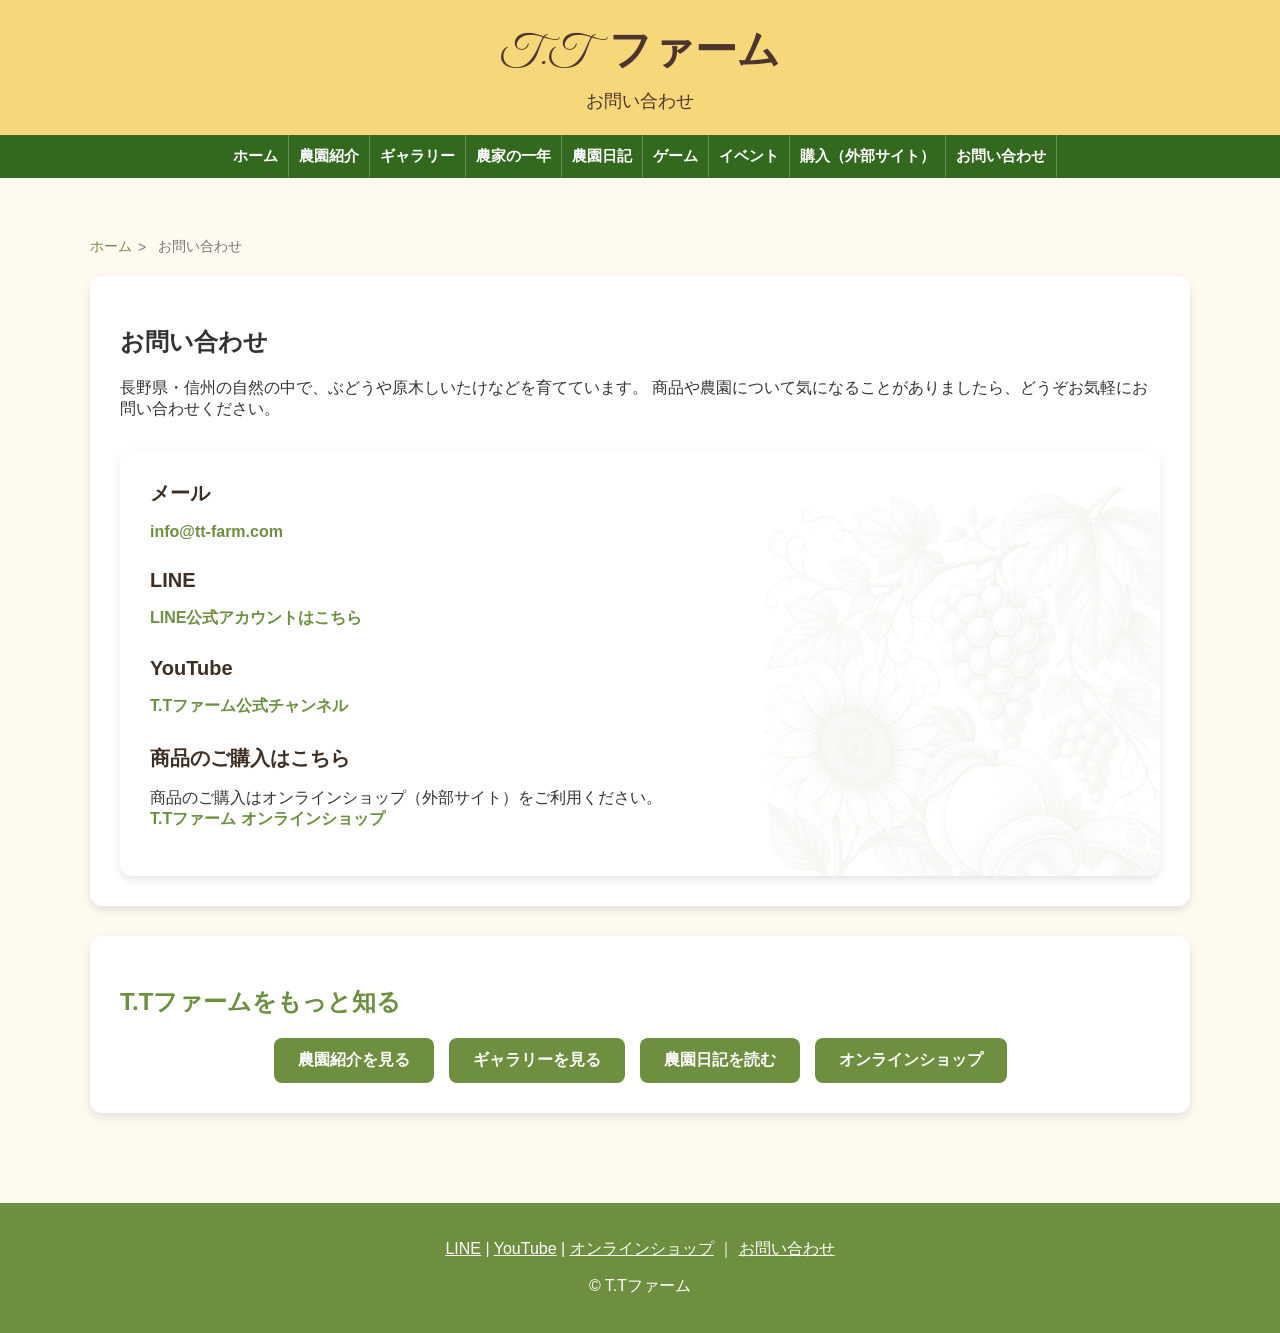
<file: contact.html>
<!DOCTYPE html>
<html lang="ja">
    <head>
        <meta charset="UTF-8">
        <meta name="viewport"
        content="width=device-width, initial-scale=1.0">
        <title>お問い合わせ|T.Tファーム|商品・農園へのお問い合わせ</title>

        <meta name="description" content="T.Tファームへのお問い合わせはこちら。ご質問・ご相談など、お気軽にお問い合わせください。">

        <link rel="canonical" href="https://tt-farm.com/contact.html">

        <meta property="og:title" content="お問い合わせ｜T.Tファーム">

        <meta property="og:description" content="商品や農園についてのお問い合わせはこちらからお気軽にご連絡ください。">

        <meta property="og:url" content="https://tt-farm.com/contact.html">

        <meta property="og:type" content="website">

        <meta property="og:image" content="https://tt-farm.com/images/main.jpg">

        <meta property="og:site_name" content="T.Tファーム">

        <meta name="twitter:card" content="summary_large_image">
        
        <link rel="preconnect" href="https://fonts.googleapis.com">
        <link rel="preconnect" href="https://fonts.gstatic.com" crossorigin>
        <link href="https://fonts.googleapis.com/css2?family=Great+Vibes&display=swap" rel="stylesheet">
        <link rel="stylesheet" href="css/style.css">

        <style>
            .contact-box{
                position:relative;
                overflow:hidden;
                margin-top:30px;
                background:white;
                height:auto;
                min-height:0;
                padding:30px;
                border-radius:12px;
                box-shadow:0 4px 10px rgba(0,0,0,0.1)
            }

            .contact-box > *:not(.contact-decoration){
                position:relative;
                z-index:2;
            }

            .contact-decoration{
                position:absolute;
                right:-20px;
                bottom:-30px;
                width:420px;
                height:auto;
                opacity:0.07;
                pointer-events:none;
                z-index:1;
            }

            .contact-box h3{
                color:#3e2f24;
                margin-top:28px;
                margin-bottom:8px;
                font-size:20px;
                font-weight:bold;
            }

            .contact-box h3:first-child{
                margin-top:0;
            }

            .contact-box a{
                color:#6d8f3f;
                text-decoration:none;
                font-weight:bold;
            }

            .contact-box a:hover{
                color:#33691E;
                text-decoration:underline;
            }
            
            @media(max-width:600px){
                .contact-decoration{
                    width:115%;
                    max-width:none;
                    right:-35%;
                    bottom:-20px;
                    opacity:0.06;
                }
            }

        </style>
        <!-- Google tag (gtag.js) -->
        <script async src="https://www.googletagmanager.com/gtag/js?id=G-S2LG05GGPD"></script>
        <script>
            window.dataLayer = window.dataLayer || [];
            function gtag(){dataLayer.push(arguments);}gtag('js',new Date());
            gtag('config', 'G-S2LG05GGPD');
        </script>
        <script type="application/ld+json">
            {
                "@context":"https://schema.org",
                "@type":"BreadcrumbList",
                "itemListElement":[
                    {
                        "@type":"ListItem",
                        "position": 1,
                        "name":"ホーム",
                        "item":"https://tt-farm.com/"
                    },
                    {
                        "@type":"ListItem",
                        "position": 2,
                        "name":"お問い合わせ",
                        "item":"https://tt-farm.com/contact.html"
                    }
                ]
            }
        </script>
    </head>
   
    <body>

        <header>
            <div class="site-logo">
                <span class="logo-tt">T.T</span>
                <span class="logo-ja">ファーム</span>
            </div>
            <p>お問い合わせ</p>
        </header>

        <button class="menu-button"
        onclick="toggleMenu()">≡</button>

        <nav id="nav-menu">
            <a href="index.html">ホーム</a>
            <a href="about.html">農園紹介</a>
            <a href="gallery.html">ギャラリー</a>
            <a href="year.html">農家の一年</a>
            <a href="diary.html">農園日記</a>
            <a href="game.html">ゲーム</a>
            <a href="event.html">イベント</a>
            <a href="https://ttfarm.theshop.jp" target="_blank" rel="noopener noreferrer">購入（外部サイト）</a>
            <a href="contact.html">お問い合わせ</a>
        </nav>

        <main>
        <nav class="breadcrumb" aria-label="パンくずリスト">
            <a href="index.html">ホーム</a>
            <span>></span>
            <span>お問い合わせ</span>
        </nav>
        <section class="section">
            <h1>お問い合わせ</h1>
            <p>
                長野県・信州の自然の中で、ぶどうや原木しいたけなどを育てています。
                商品や農園について気になることがありましたら、どうぞお気軽にお問い合わせください。
            </p>

            <div class="contact-box">
                <h3>メール</h3>
                <p><a href="mailto:info@tt-farm.com">info@tt-farm.com</a></p>

                <h3>LINE</h3>
                <p>
                    <a href="https://lin.ee/XFZeWaB">
                        LINE公式アカウントはこちら
                    </a>
                </p>

                <h3>YouTube</h3>
                <p>
                    <a href="https://youtube.com/channel/UCWCrfZPdQvZXiJXD6ffQQnA?si=4Xva8m6RVkRZvQrc">
                        T.Tファーム公式チャンネル
                    </a>
                </p>

                <h3>商品のご購入はこちら</h3>
                <p>
                    商品のご購入はオンラインショップ（外部サイト）をご利用ください。
                    <br>
                    <a href="https://ttfarm.theshop.jp" target="_blank" rel="noopener noreferrer">
                        T.Tファーム オンラインショップ
                    </a>
                </p>

                <img class="contact-decoration" src="images/line-art.png" alt="" aria-hidden="true">
                
            </div>

        </section>

        <section class="section">
            <h2>T.Tファームをもっと知る</h2>
            <div class="about-links">
                <a href="about.html">農園紹介を見る</a>
                <a href="gallery.html">ギャラリーを見る</a>
                <a href="diary.html">農園日記を読む</a>
                <a href="https://ttfarm.theshop.jp" target="_blank" rel="noopener noreferrer">オンラインショップ</a>
            </div>
        </section>
        </main>

        <footer>
             <p>
                <a href="https://lin.ee/XFZeWaB">LINE</a> |
                <a href="https://youtube.com/channel/UCWCrfZPdQvZXiJXD6ffQQnA?si=4Xva8m6RVkRZvQrc">YouTube</a> |
                <a href="https://ttfarm.theshop.jp" target="_blank" rel="noopener noreferrer">オンラインショップ</a> ｜
                <a href="contact.html">お問い合わせ</a>
            </p>

            <p>© T.Tファーム</p>
        </footer>

        <script src="js/common.js"></script>

    </body>
</html>
</file>
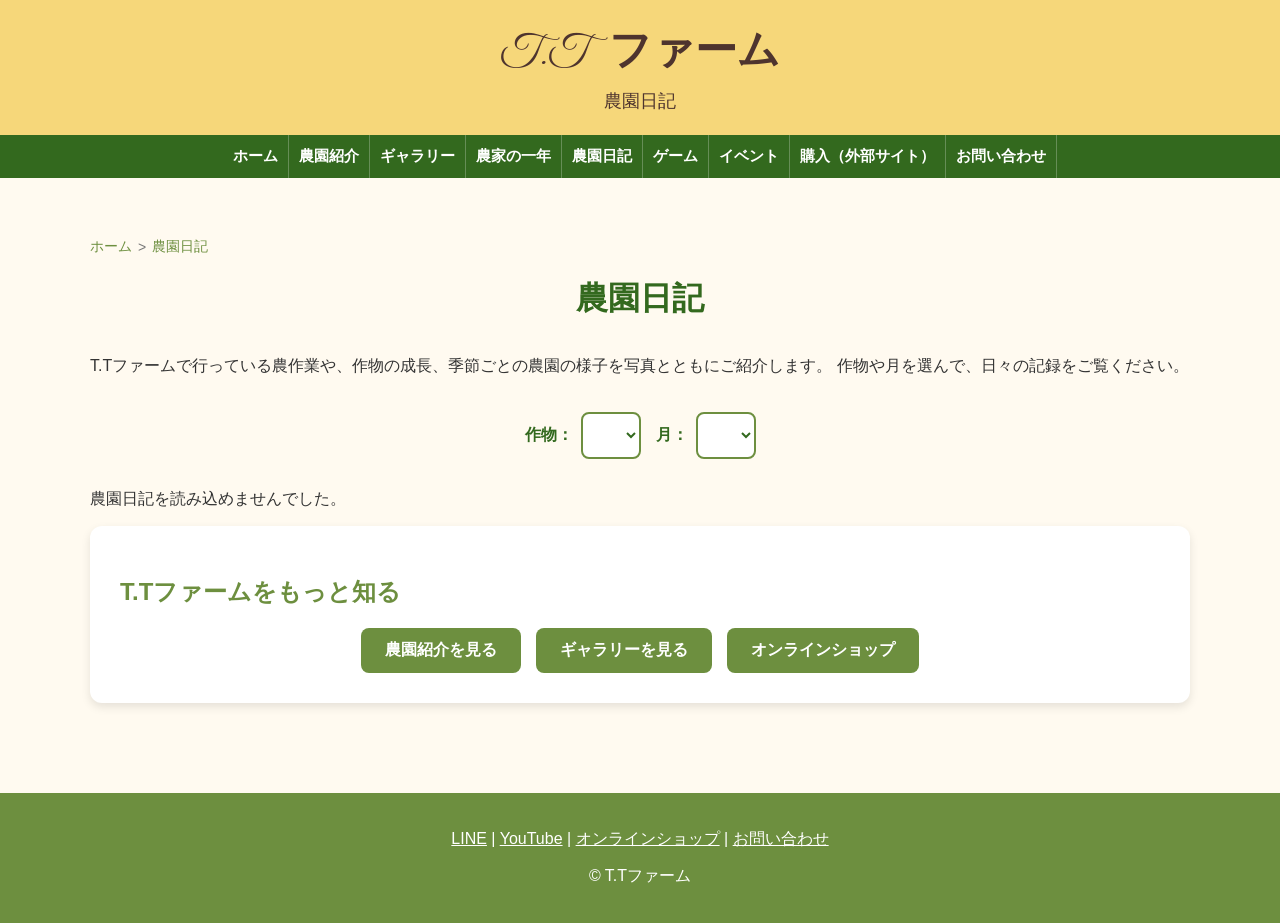
<file: diary.html>
<!DOCTYPE html>
<html lang="ja">
    <head>
        <meta charset="UTF-8">
        <meta name="viewport" 
        content="width=device-width, initial-scale=1.0">
        <title>農園日記｜T.Tファーム｜長野県・信州の農作業と栽培記録</title>
        <meta name="description" content="T.Tファームの農園日記です。長野県・信州で育てるぶどう、原木しいたけ、小麦、大豆、米、もも、山菜、小菊、ひまわりの農作業や成長の様子、農園の日々を写真とともにご紹介します。">

        <link rel="canonical" href="https://tt-farm.com/diary.html">

        <meta property="og:title" content="農園日記｜T.Tファーム">

        <meta property="og:description" content="長野県・信州で育てるぶどう、原木しいたけ、小麦、大豆、米、もも、山菜、小菊、ひまわりなどの農作業や成長の様子を、写真とともにお届けします。">

        <meta property="og:url" content="https://tt-farm.com/diary.html">

        <meta property="og:type" content="website">

        <meta property="og:image" content="https://tt-farm.com/images/frog.jpg">

        <meta property="og:site_name" content="T.Tファーム">

        <meta name="twitter:card" content="summary_large_image">

        <link rel="preconnect" href="https://fonts.googleapis.com">
        <link rel="preconnect" href="https://fonts.gstatic.com" crossorigin>
        <link href="https://fonts.googleapis.com/css2?family=Great+Vibes&display=swap" rel="stylesheet">
        <link rel="stylesheet" href="css/style.css">

        <style>
           
            .page-title{
                text-align:center;
                color:#33691E;
                margin-bottom:30px;
            }

            .page-introduction{
                line-height:1.9;
                margin-bottom:30px;
            }

            .diary-text{
                line-height:1.9;
                white-space:pre-wrap;
            }

            .diary-selects{
                display:flex;
                justify-content:center;
                flex-wrap:wrap;
                gap:15px;
                margin-bottom:30px;
            }

            .diary-selects select{
                background:white;
                color:#33691E;
                border:2px solid #6d8f3f;
                padding:12px 18px;
                font-weight:bold;
                font-size:16px;
                border-radius:8px;
            }

            .diary-selects label{
                display:flex;
                align-items:center;
                gap:8px;
                font-weight:bold;
                color:#33691E;
                font-size:16px;
            }

            #category-heading{
                color:#6d8f3f;
                text-align:center;
                margin:10px 0 30px;
                font-size:28px;
            }

            .diary-photos{
                display:grid;
                gap:15px;
                margin-bottom:20px;
                width:100%;
            }

            .one-photo{
                grid-template-columns:1fr;
            }

            .two-photo{
                grid-template-columns:1fr 1fr;
            }

            .three-photo,
            .many-photo{
                grid-template-columns:1fr 1fr 1fr;
            }

            .four-photo{
                grid-template-columns:1fr 1fr;
            }

            .diary-photo{
                width:100%;
                height:250px;
                object-fit:cover;
                border-radius:12px;
            }

            .one-photo .diary-photo{
                height:450px;
            }

            .two-photo .diary-photo{
                height:320px;
            }

            @media(max-width:768px){
                .diary-photos{
                    grid-template-columns:1fr;
                }

                .diary-photo,
                .one-photo .diary-photo,
                .two-photo .diary-photo{
                    height:auto;
                }
            }

            .lightbox{
                display:none;
                position:fixed;
                inset:0;
                background:rgba(0,0,0,0.9);
                justify-content:center;
                align-items:center;
                z-index:9999;
            }

            .lightbox.open{
                display:flex;
            }

            .lightbox img{
                max-width:90%;
                max-height:90%;
                object-fit:contain;
                border-radius:10px;
                cursor:zoom-out;
            }

            .lightbox-close{
                position:absolute;
                top:20px;
                right:30px;
                color:white;
                font-size:40px;
                cursor:pointer;
            }

        </style>

        <script async src="https://www.googletagmanager.com/gtag/js?id=G-S2LG05GGPD"></script>
        <script>
            window.dataLayer = window.dataLayer || [];
            function gtag(){dataLayer.push(arguments);}
            gtag('js',new Date());
            gtag('config','G-S2LG05GGPD');
        </script>
        <script id="breadcrumb-json" type="application/ld+json">
            {
                "@context":"https://schema.org",
                "@type":"BreadcrumbList",
                "itemListElement":[
                    {
                        "@type":"ListItem",
                        "position": 1,
                        "name":"ホーム",
                        "item":"https://tt-farm.com/"
                    },
                    {
                        "@type":"ListItem",
                        "position": 2,
                        "name":"農園日記",
                        "item":"https://tt-farm.com/diary.html"
                    }
                ]
            }
        </script>

    </head>

    <body>

    <header>
        <div class="site-logo">
            <span class="logo-tt">T.T</span>
            <span class="logo-ja">ファーム</span>
        </div>
        <p>農園日記</p>
    </header>

    <button class="menu-button" onclick="toggleMenu()">≡</button>

    <nav id="nav-menu">
        <a href="index.html">ホーム</a>
        <a href="about.html">農園紹介</a>
        <a href="gallery.html">ギャラリー</a>
        <a href="year.html">農家の一年</a>
        <a href="diary.html">農園日記</a>
        <a href="game.html">ゲーム</a>
        <a href="event.html">イベント</a>
        <a href="https://ttfarm.theshop.jp" target="_blank" rel="noopener noreferrer">購入（外部サイト）</a>
        <a href="contact.html">お問い合わせ</a>
    </nav>

    <main>
        <nav class="breadcrumb" aria-label="パンくずリスト" id="breadcrumb">
            <a href="index.html">ホーム</a>
            <span>></span>
            <a href="diary.html">農園日記</a>
            <span id="breadcrumb-category-wrap" style="display:none;">
                <span>></span>
                <span id="breadcrumb-category"></span>
            </span>
        </nav>
        <h1 class="page-title">農園日記</h1>
        
        <p class="page-introduction" id="page-introduction">
            T.Tファームで行っている農作業や、作物の成長、季節ごとの農園の様子を写真とともにご紹介します。
            作物や月を選んで、日々の記録をご覧ください。
        </p>
        
        <div class="diary-selects">
            <label>
                作物：
                <select id="category-select"></select>
            </label>

            <label>
                月：
                <select id="month-select"></select>
            </label>
        </div>
        <h2 id="category-heading"></h2>
        <div id="diary-container"></div>

        <section class="section">
            <h2>T.Tファームをもっと知る</h2>
            <div class="about-links">
                <a href="about.html">農園紹介を見る</a>
                <a href="gallery.html">ギャラリーを見る</a>
                <a href="https://ttfarm.theshop.jp" target="_blank" rel="noopener noreferrer">オンラインショップ</a>
            </div>
        </section>
    </main>

    <footer>
        <p>
            <a href="https://lin.ee/XFZeWaB">LINE</a> |
            <a href="https://youtube.com/channel/UCWCrfZPdQvZXiJXD6ffQQnA?si=4Xva8m6RVkRZvQrc">YouTube</a> |
            <a href="https://ttfarm.theshop.jp" target="_blank" rel="noopener noreferrer">オンラインショップ</a> |
            <a href="contact.html">お問い合わせ</a>
        </p>
        <p>© T.Tファーム</p>
    </footer>

    <script>
        const sheetUrl = "https://docs.google.com/spreadsheets/d/e/2PACX-1vRIJckT29tSM4bkVYposxeHJiS_Q8lyrN_UtEz-ErNcmwnSkTnyDy644fsz7MA6Brla-wiP6SogQA0E/pub?output=csv";

        const categoryLabels = {
            "すべて":"すべて",
            "ぶどう":"ぶどう",
            "しいたけ":"原木しいたけ",
            "米":"米",
            "もも":"もも",
            "山菜":"山菜",            
            "小菊":"小菊",
            "ひまわり":"ひまわり",
            "小麦":"小麦",
            "大豆":"大豆",    
        };

        const categorySeo = {

            "ぶどう":{
                title:"ぶどう農園日記｜T.Tファーム｜長野市のぶどう栽培記録",
                description:"長野県長野市若穂保科・篠ノ井で育てるクイーンルージュ®、シャインマスカット、ナガノパープル、クイーンニーナ、ふじのかがやきなどのぶどうの農作業や成長記録を写真付きでご紹介します。",
                h1:"ぶどう農園日記",
                h2:"長野市で育てるぶどうの農作業記録",
                text:"長野市若穂保科・篠ノ井でクイーンルージュ®、シャインマスカット、ナガノパープル、クイーンニーナ、ふじのかがやきなどのぶどうを育てています。日々の農作業や成長の様子を記録しています。",
                ogImage:"https://tt-farm.com/images/grape.jpg"
            },

            "しいたけ":{
                title:"原木しいたけ農園日記｜T.Tファーム｜上田市真田町",
                description:"長野県上田市真田町で育てる原木しいたけの農作業や栽培記録を写真付きでご紹介します。",
                h1:"原木しいたけ農園日記",
                h2:"上田市真田町で育てる原木しいたけの農作業記録",
                text:"上田市真田町で育てている原木しいたけの発生や管理、収穫の様子をご紹介します。",
                ogImage:"https://tt-farm.com/images/shiitake.jpg"
            },

            "小麦":{
                title:"小麦農園日記｜T.Tファーム｜長野市若穂・篠ノ井",
                description:"長野市若穂・篠ノ井で育てる小麦の農作業や生育の様子を写真付きでご紹介します。",
                h1:"小麦農園日記",
                h2:"長野市若穂・篠ノ井で育てる小麦の農作業記録",
                text:"長野市若穂・篠ノ井で育てている小麦の生育や収穫までの様子を記録しています。",
                ogImage:"https://tt-farm.com/images/wheat.jpg"
            },

            "大豆":{
                title:"大豆農園日記｜T.Tファーム｜長野市若穂・篠ノ井",
                description:"長野市若穂・篠ノ井で育てる大豆の農作業や成長の様子を写真付きでご紹介します。",
                h1:"大豆農園日記",
                h2:"長野市若穂・篠ノ井で育てる大豆の農作業記録",
                text:"長野市若穂・篠ノ井で育てている大豆の播種から収穫までの様子を記録しています。",
                ogImage:"https://tt-farm.com/images/soybean.jpg"
            },

            "米":{
                title:"米農園日記｜T.Tファーム｜長野市篠ノ井・須坂市",
                description:"長野市篠ノ井・須坂市で育てるコシヒカリ・つきあかりなどの米の農作業や生育の様子を写真付きでご紹介します。",
                h1:"米農園日記",
                h2:"長野市篠ノ井・須坂市で育てる米の農作業記録",
                text:"長野市篠ノ井・須坂市で、コシヒカリ・つきあかりなどの米を育てています。田植えから収穫までの様子を記録しています。",
                ogImage:"https://tt-farm.com/images/rice.jpg"
            },

            "もも":{
                title:"もも農園日記｜T.Tファーム｜長野市篠ノ井",
                description:"長野市篠ノ井で育てる、なつっこ（白桃）・黄金桃（黄桃）の農作業や成長の様子を写真付きでご紹介します。",
                h1:"もも農園日記",
                h2:"長野市篠ノ井で育てるももの農作業記録",
                text:"長野市篠ノ井で、なつっこ（白桃）・黄金桃（黄桃）を育てています。花から実の成長、色づき、収穫までの様子を記録しています。",
                ogImage:"https://tt-farm.com/images/peach.jpg"
            },

            "山菜":{
                title:"山菜農園日記｜T.Tファーム｜上田市菅平高原",
                description:"上田市菅平高原で採れるコシアブラ、タラノメ、こごみ、ウド、ふきなどの春の山菜や自然の恵み、季節ごとの様子を写真付きでご紹介します。",
                h1:"山菜農園日記",
                h2:"上田市菅平高原の山菜採り記録",
                text:"上田市菅平高原で採れるコシアブラ、タラノメ、こごみ、ウド、ふきなどの春の山菜や、四季折々の自然の様子を記録しています。",
                ogImage:"https://tt-farm.com/images/sansai.jpg"
            },

            "小菊":{
                title:"小菊農園日記｜T.Tファーム｜長野市篠ノ井",
                description:"長野市篠ノ井で育てる小菊、赤魚・やよい・ふなじ・さざ波の農作業や開花の様子を写真付きでご紹介します。",
                h1:"小菊農園日記",
                h2:"長野市篠ノ井で育てる小菊の農作業記録",
                text:"長野市篠ノ井で、赤魚（赤）・やよい（赤）・ふなじ（黄）・さざ波（白）などの小菊を育てています。栽培や開花までの様子を記録しています。",
                ogImage:"https://tt-farm.com/images/chrysanthemum.jpg"
            },

            "ひまわり":{
                title:"ひまわり農園日記｜T.Tファーム｜長野市篠ノ井",
                description:"長野市篠ノ井で育てるサンリッチオレンジ・サンリッチレモンなどのひまわりの成長や開花の様子を写真付きでご紹介します。",
                h1:"ひまわり農園日記",
                h2:"長野市篠ノ井で育てるひまわりの農作業記録",
                text:"長野市篠ノ井で、サンリッチオレンジ・サンリッチレモンなどのひまわりを育てています。成長や開花、農作業の様子を記録しています。",
                ogImage:"https://tt-farm.com/images/sunflower.jpg"
            }
            
        };

        const categories = Object.keys(categoryLabels);

        const months = [
            "すべて","1月","2月","3月","4月","5月","6月",
            "7月","8月","9月","10月","11月","12月"
        ];

        let diaryData = [];
        const params = new URLSearchParams(window.location.search);
        const initialCategory = params.get("category");
        let selectedCategory = "すべて";
        let selectedMonth = "すべて";

        function convertDriveUrl(url){
            if(!url) return "";

            const match = url.match(/\/d\/([^/]+)/);

            if(match){
                const fileId = match[1];
                return `https://lh3.googleusercontent.com/d/${fileId}`;
            }

            return url;
        }

        function parseCSV(csv){
            const rows = [];
            let row = [];
            let cell = "";
            let inQuotes = false;

            for(let i = 0; i < csv.length; i++){
                const char = csv[i];
                const next = csv[i + 1];

                if(char === '"' && inQuotes && next === '"'){
                    cell += '"';
                    i++;
                }else if(char === '"'){
                    inQuotes = !inQuotes;
                }else if(char === "," && !inQuotes){
                    row.push(cell);
                    cell = "";
                }else if((char === "\n" || char === "\r") && !inQuotes){
                    if(cell !== "" || row.length > 0){
                        row.push(cell);
                        rows.push(row);
                        row = [];
                        cell = "";
                    }
                }else{
                    cell += char;
                }
            }

            if(cell !== "" || row.length > 0){
                row.push(cell);
                rows.push(row);
            }

            return rows;
        }

        function getMonthFromDate(dateText){
            const match = dateText.match(/(\d{1,2})[\/月](\d{1,2})|(\d{4})[\/\-](\d{1,2})[\/\-](\d{1,2})/);

            const date = new Date(dateText);

            if(!isNaN(date)){
                return date.getMonth() + 1;
            }

            return null;
        }

        function createSelects(){

            const categorySelect = document.getElementById("category-select");
            const monthSelect = document.getElementById("month-select");

            categorySelect.innerHTML = "";
            monthSelect.innerHTML = "";

            const sortedCategories = categories.slice().sort((a,b) =>{
                if(a === "すべて") return -1;
                if(b === "すべて") return 1;

                const aHas = diaryData.some(item=> item.category === a);
                const bHas = diaryData.some(item=> item.category === b);

                if(aHas && !bHas) return -1;
                if(!aHas && bHas) return 1;

                return 0;
            });

            const sortedMonths = months.slice().sort((a,b) =>{
                if(a === "すべて") return -1;
                if(b === "すべて") return 1;

                const aNum = Number(a.replace("月",""));
                const bNum = Number(b.replace("月",""));

                const aHas = diaryData.some(item => getMonthFromDate(item.date) === aNum);
                const bHas = diaryData.some(item => getMonthFromDate(item.date) === bNum);

                if(aHas && !bHas) return -1;
                if(!aHas && bHas) return 1;

                return aNum - bNum;
            });
    
            sortedCategories.forEach(category => {
                const option = document.createElement("option");
                option.value = category;
                option.textContent = categoryLabels[category];
        
                categorySelect.appendChild(option);
            });

            sortedMonths.forEach(month => {
                const option = document.createElement("option");
                option.value = month;
                option.textContent = month;
        
                monthSelect.appendChild(option);
            });

            categorySelect.value = selectedCategory;
            monthSelect.value = selectedMonth;

            categorySelect.onchange = () => {
                selectedCategory = categorySelect.value;
                updateSelectOptions();
                showDiary();
            };

            monthSelect.onchange = () => {
                selectedMonth = monthSelect.value;
                updateSelectOptions();
                showDiary();
            };

            categorySelect.value = selectedCategory;
            monthSelect.value = selectedMonth;

            updateSelectOptions();

        }

        function updateSelectOptions(){
            const categorySelect = document.getElementById("category-select");
            const monthSelect = document.getElementById("month-select");

            Array.from(categorySelect.options).forEach(option => {
                const category = option.value;
                if(category === "すべて"){
                    option.disabled = false;
                    return;
                }

                const hasArticle = diaryData.some(item => {
                    const categoryOK = item.category === category;

                    const itemMonth = getMonthFromDate(item.date);
                    const monthOK = 
                        selectedMonth === "すべて" ||
                        itemMonth === Number(selectedMonth.replace("月",""));
            
                    return categoryOK && monthOK;
                });

                option.disabled = !hasArticle;
            });

            Array.from(monthSelect.options).forEach(option => {
                const month = option.value;
                if(month === "すべて"){
                    option.disabled = false;
                    return;
                }

                const hasArticle = diaryData.some(item => {
                    const itemMonth = getMonthFromDate(item.date);
                    const monthOK = 
                        itemMonth === Number(month.replace("月",""));
                    const categoryOK = 
                        selectedCategory === "すべて" ||
                        item.category === selectedCategory;
                    return categoryOK && monthOK;
                });

                option.disabled = !hasArticle;

            });   
    
        }

        function getPhotoClass(count){
            if(count === 1) return "one-photo";
            if(count === 2) return "two-photo";
            if(count === 3) return "three-photo";
            if(count === 4) return "four-photo";
            if(count >= 5) return "many-photo";
            return "";
        }

        function updateDiarySeo(category){

            if(category==="すべて"){
                resetDiarySeo();
                return;
            }

            const seo = categorySeo[category];

            if(!seo) return;

            document.title=seo.title;

            document.querySelector(
                'meta[name="description"]'
            ).content=seo.description;

            document.querySelector(
                'meta[property="og:title"]'
            ).content=seo.title;

            document.querySelector(
                'meta[property="og:description"]'
            ).content=seo.description;

            document.querySelector(
                'meta[property="og:image"]'
            ).content=seo.ogImage;

            document.querySelector(
                'meta[property="og:url"]'
            ).content =
            `https://tt-farm.com/diary.html?category=${encodeURIComponent(category)}`;

            document.querySelector(
                "link[rel='canonical']"
            ).href=
            `https://tt-farm.com/diary.html?category=${encodeURIComponent(category)}`;

            document.querySelector(
                ".page-title"
            ).textContent=seo.h1;

            document.getElementById(
                "page-introduction"
            ).textContent=seo.text;

            updateBreadcrumb(category);

            history.pushState(
                {},
                "",
                `diary.html?category=${encodeURIComponent(category)}`
            );
            
        }
        
        function showDiary(){
            const heading = document.getElementById("category-heading");
            if(
                selectedCategory === "すべて" ||
                !categorySeo[selectedCategory]
            ){
                heading.textContent = "";
            }else{
                heading.textContent = categorySeo[selectedCategory].h2;
            }

            if(selectedCategory==="すべて"){
                resetDiarySeo();
            }else{
                updateDiarySeo(selectedCategory);
            }

            updateSelectOptions();
            const container = document.getElementById("diary-container");
            container.innerHTML = "";
    
            const filteredData = diaryData.filter(item => {
                const categoryOK =
                    selectedCategory === "すべて" ||
                    item.category === selectedCategory;

                const itemMonth = getMonthFromDate(item.date);

                const monthOK =
                    selectedMonth === "すべて" ||
                    itemMonth === Number(selectedMonth.replace("月",""));

                return categoryOK && monthOK;
            });

            if(filteredData.length === 0){
                container.innerHTML = "<p>日記はまだありません。</p>";
                return;
            }

            filteredData.forEach(item => {
                const images = item.imageText
                    .split(";")
                    .map(url => convertDriveUrl(url.trim()))
                    .filter(url => url !== "");

                const photoClass = getPhotoClass(images.length);

                const imageHtml = images.map((image, index) => `
                    <img src="${image}"
                    alt="${item.date} ${categoryLabels[item.category]} 「${item.title}」の農園写真${images.length >1 ? ` ${index + 1}` : ""}"
                    class="diary-photo"
                    onclick="openLightbox('${image}')"
                    style="cursor:zoom-in">
                `).join("");

                container.innerHTML += `
                    <section class="section">
                        <div class="diary-photos ${photoClass}">
                            ${imageHtml}
                        </div>

                        <p><strong>${item.date}</strong></p>
                        <p>${item.category === "しいたけ" ? "原木しいたけ" : item.category}</p>
                        <h2>
                            ${categoryLabels[item.category]}｜${item.title}
                        </h2>
                        <p class="diary-text">${item.text}</p>
                    </section>
                `;
            });
        }

        fetch(sheetUrl)
        .then(response => response.text())
        .then(csv => {
            const rows = parseCSV(csv).slice(1);

            diaryData = rows.map(columns => {
                return {
                    date: columns[0] || "",
                    category: columns[1] || "",
                    title: columns[2] || "",
                    text: columns[3] || "",
                    imageText: columns[4] || ""
                };
            }).filter(item => item.title !== "").reverse();

            if(initialCategory){
                selectedCategory = initialCategory;
            }

            createSelects();
            showDiary();
        })
        .catch(error => {
            document.getElementById("diary-container").innerHTML =
                "<p>農園日記を読み込めませんでした。</p>";
            console.error(error);
        });

        function openLightbox(src){

            document.getElementById("lightbox-img").src = src;

            document.getElementById("lightbox").classList.add("open");

        }

        function closeLightbox(){

            document.getElementById("lightbox").classList.remove("open");

        }

        function resetDiarySeo(){
            document.title="農園日記｜T.Tファーム｜長野県・信州の農作業と栽培記録";
            document.querySelector(
                'meta[name="description"]'
            ).content =
            "T.Tファームの農園日記です。長野県・信州で育てるぶどう、原木しいたけ、小麦、大豆、米、もも、山菜、小菊、ひまわりの農作業や成長の様子、農園の日々を写真とともにご紹介します。";

            document.querySelector(
                "link[rel='canonical']"
            ).href =
            "https://tt-farm.com/diary.html";

            document.querySelector(
                'meta[property="og:title"]'
            ).content =
            "農園日記｜T.Tファーム";

            document.querySelector(
                'meta[property="og:description"]'
            ).content =
            "長野県・信州で育てるぶどう、原木しいたけ、小麦、大豆、米、もも、山菜、小菊、ひまわりなどの農作業や成長の様子を、写真とともにお届けします。";

            document.querySelector(
                'meta[property="og:image"]'
            ).content =
            "https://tt-farm.com/images/frog.jpg";

            document.querySelector(
                'meta[property="og:url"]'
            ).content =
            "https://tt-farm.com/diary.html";
            
            document.querySelector(
                ".page-title"
            ).textContent =
            "農園日記";

            document.getElementById(
                "page-introduction"
            ).textContent =
            "T.Tファームで行っている農作業や、作物の成長、季節ごとの農園の様子を写真とともにご紹介します。作物や月を選んで、日々の記録をご覧ください。";

            history.replaceState({}, "", "diary.html");

            resetBreadcrumb();
        }

        function updateBreadcrumb(category){
            const categoryWrap = document.getElementById("breadcrumb-category-wrap");
            const categoryText = document.getElementById("breadcrumb-category");
            const label = categoryLabels[category];
            categoryText.textContent = label;
            categoryWrap.style.display = "inline";
            const categoryUrl = `https://tt-farm.com/diary.html?category=${encodeURIComponent(category)}`;
            const breadcrumbData = {
                "@context":"https://schema.org",
                "@type":"BreadcrumbList",
                "itemListElement":[
                    {
                        "@type":"ListItem",
                        "position":1,
                        "name":"ホーム",
                        "item":"https://tt-farm.com/"
                    },
                    {
                        "@type":"ListItem",
                        "position":2,
                        "name":"農園日記",
                        "item":"https://tt-farm.com/diary.html"
                    },
                    {
                        "@type":"ListItem",
                        "position":3,
                        "name":label,
                        "item":categoryUrl
                    }
                ]
            };
            document.getElementById("breadcrumb-json").textContent = JSON.stringify(breadcrumbData);

        }

        function resetBreadcrumb(){
            document.getElementById(
                "breadcrumb-category-wrap"
            ).style.display = "none";
            
            const breadcrumbData = {
                "@context":"https://schema.org",
                "@type":"BreadcrumbList",
                "itemListElement":[
                    {
                        "@type":"ListItem",
                        "position":1,
                        "name":"ホーム",
                        "item":"https://tt-farm.com/"
                    },
                    {
                        "@type":"ListItem",
                        "position":2,
                        "name":"農園日記",
                        "item":"https://tt-farm.com/diary.html"
                    }
                ]
            };
            document.getElementById("breadcrumb-json").textContent = JSON.stringify(breadcrumbData);
        }

    </script>
    <script src="js/common.js"></script>

    <div id="lightbox" class="lightbox" onclick="closeLightbox()">

        <span class="lightbox-close">&times;</span>

        <img id="lightbox-img" onclick="event.stopPropagation();">

    </div>

    </body>
</html>
</file>
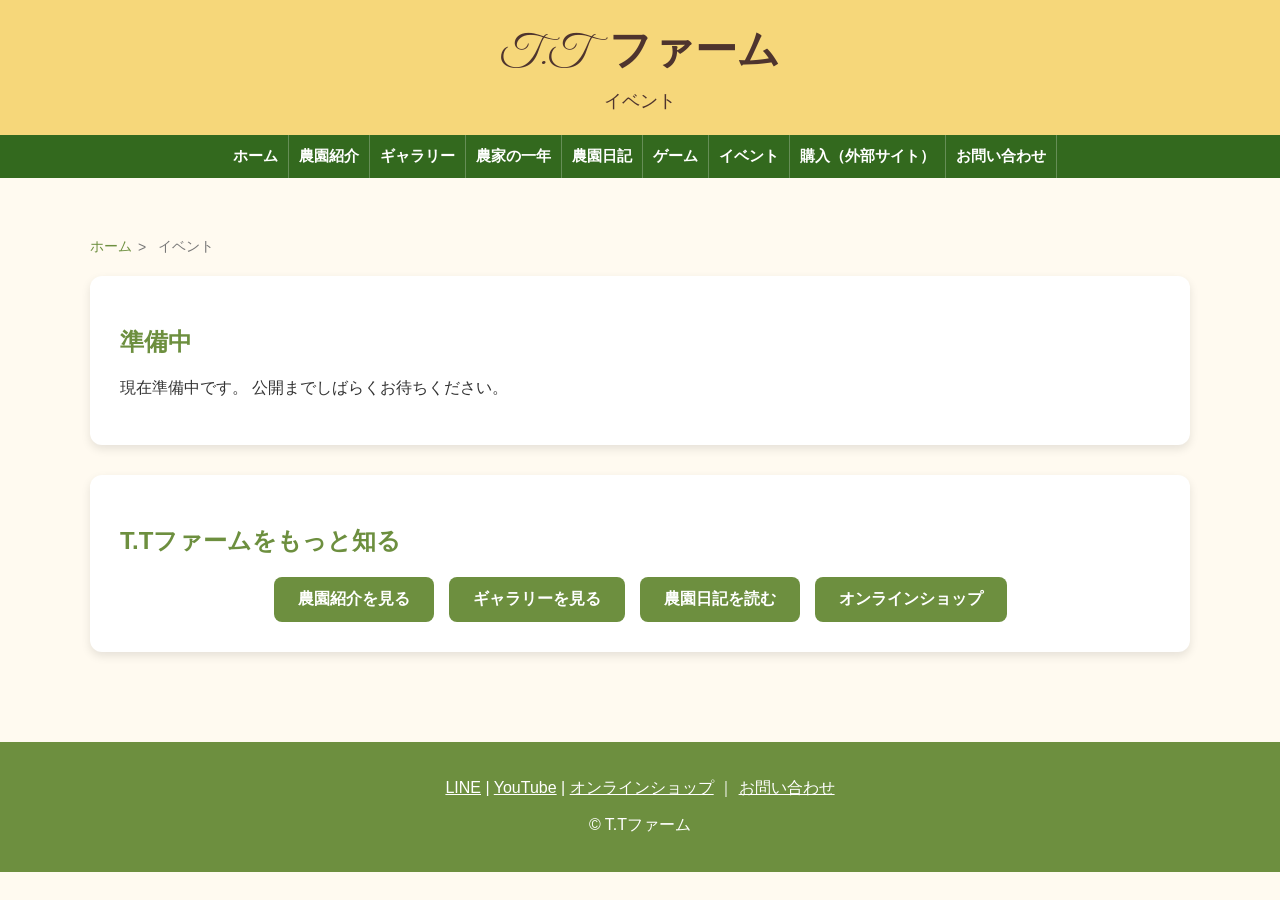
<file: event.html>
<!DOCTYPE html>
<html lang="ja">
    <head>
        <meta charset="UTF-8">
        <meta name="viewport"
        content="width=device-width, initial-scale=1.0">
        <title>イベント|T.Tファーム</title>
        
        <link rel="preconnect" href="https://fonts.googleapis.com">
        <link rel="preconnect" href="https://fonts.gstatic.com" crossorigin>
        <link href="https://fonts.googleapis.com/css2?family=Great+Vibes&display=swap" rel="stylesheet">
        
        <link rel="stylesheet" href="css/style.css">
        
        <!-- Google tag (gtag.js) -->
        <script async src="https://www.googletagmanager.com/gtag/js?id=G-S2LG05GGPD"></script>
        <script>
            window.dataLayer = window.dataLayer || [];
            function gtag(){dataLayer.push(arguments);}gtag('js',new Date());
            gtag('config', 'G-S2LG05GGPD');
        </script>
        <script type="application/ld+json">
            {
                "@context":"https://schema.org",
                "@type":"BreadcrumbList",
                "itemListElement":[
                    {
                        "@type":"ListItem",
                        "position":1,
                        "name":"ホーム",
                        "item":"https://tt-farm.com/"
                    },
                    {
                        "@type":"ListItem",
                        "position":2,
                        "name":"イベント",
                        "item":"https://tt-farm.com/event.html"
                    }
                ]
            }
        </script>
    </head>
   
    <body>

        <header>
            <div class="site-logo">
                <span class="logo-tt">T.T</span>
                <span class="logo-ja">ファーム</span>
            </div>
            <p>イベント</p>
        </header>

        <button class="menu-button"
        onclick="toggleMenu()">≡</button>

        <nav id="nav-menu">
            <a href="index.html">ホーム</a>
            <a href="about.html">農園紹介</a>
            <a href="gallery.html">ギャラリー</a>
            <a href="year.html">農家の一年</a>
            <a href="diary.html">農園日記</a>
            <a href="game.html">ゲーム
            </a>
            <a href="event.html">イベント</a>
            <a href="https://ttfarm.theshop.jp" target="_blank" rel="noopener noreferrer">購入（外部サイト）</a>
            <a href="contact.html">お問い合わせ</a>
        </nav>

        <main>
        
        <nav class="breadcrumb" aria-label="パンくずリスト">
            <a href="index.html">ホーム</a>
            <span>></span>
            <span>イベント</span>
        </nav>

        <section class="section">
            <h2>準備中</h2>
            <p>
                現在準備中です。
                公開までしばらくお待ちください。
            </p>

        </section>

        <section class="section">
            <h2>T.Tファームをもっと知る</h2>

            <div class="about-links">
                <a href="about.html">農園紹介を見る</a>
                <a href="gallery.html">ギャラリーを見る</a>
                <a href="diary.html">農園日記を読む</a>
                <a href="https://ttfarm.theshop.jp" target="_blank" rel="noopener noreferrer">オンラインショップ</a>
        </section>
        </main>

        <footer>
             <p>
                <a href="https://lin.ee/XFZeWaB">LINE</a> |
                <a href="https://youtube.com/channel/UCWCrfZPdQvZXiJXD6ffQQnA?si=4Xva8m6RVkRZvQrc">YouTube</a> |
                <a href="https://ttfarm.theshop.jp" target="_blank" rel="noopener noreferrer">オンラインショップ</a> ｜
                <a href="contact.html">お問い合わせ</a>
            </p>

            <p>© T.Tファーム</p>
        </footer>

        <script src="js/common.js"></script>
    </body>
</html>
</file>
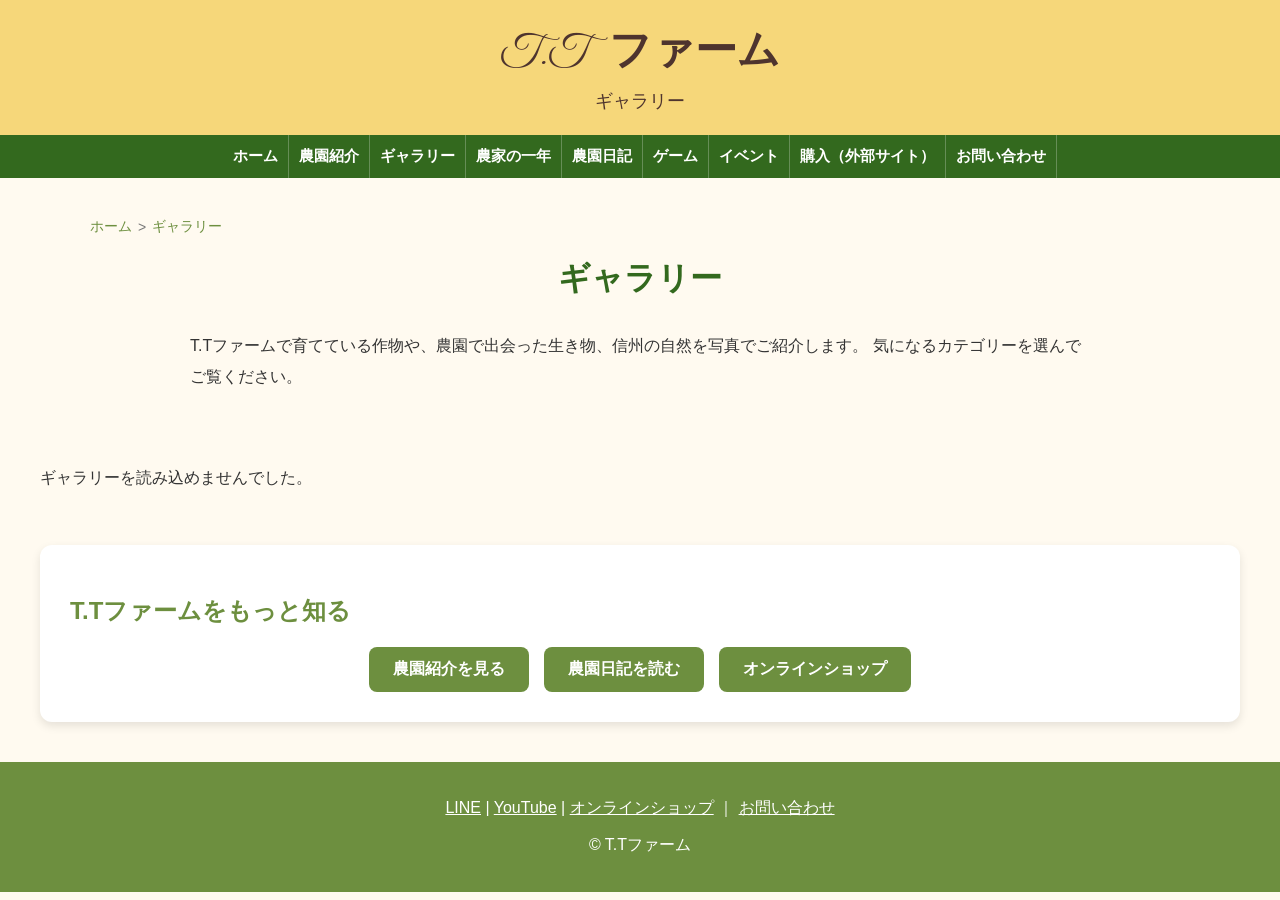
<file: gallery.html>
<!DOCTYPE html>
<html lang="ja">
    <head>
        <meta charset="UTF-8">
        <meta name="viewport"
        content="width=device-width, initial-scale=1.0">
        <title>ギャラリー｜T.Tファーム｜長野県・信州の農園写真</title>
        
        <meta name="description" content="T.Tファームのギャラリーです。長野県・信州で育てるぶどう、原木しいたけ、小麦、大豆、米、もも、山菜、小菊、ひまわりの写真や農園で出会った生き物をご紹介します。">
        
        <link rel="canonical" href="https://tt-farm.com/gallery.html">
        
        <link rel="preconnect" href="https://fonts.googleapis.com">
        <link rel="preconnect" href="https://fonts.gstatic.com" crossorigin>
        <link href="https://fonts.googleapis.com/css2?family=Great+Vibes&display=swap" rel="stylesheet">
        <link rel="stylesheet" href="css/style.css">
        
        <meta property="og:title" content="ギャラリー｜T.Tファーム">
        
        <meta property="og:description" content="ぶどう、原木しいたけ、小麦、大豆、米、もも、山菜、小菊、ひまわりの栽培風景や、農園で出会った生き物をご紹介します。">
        
        <meta property="og:url" content="https://tt-farm.com/gallery.html">
        

        <meta property="og:type" content="website">

        <meta property="og:image" content="https://tt-farm.com/images/shiitake.jpg">
    

        <meta property="og:site_name" content="T.Tファーム">

        <meta name="twitter:card" content="summary_large_image">

        <style>
            
            main{
                max-width:1200px;
                margin:40px auto;
                padding:0 20px;
            }

            .page-title{
                text-align:center;
                color:#33691E;
                margin-bottom:30px;
            }

            .category-buttons{
                display:flex;
                justify-content:center;
                flex-wrap:wrap;
                gap:10px;
                margin-bottom:30px;
            }

            .category-buttons button{
                background:#6d8f3f;
                color:white;
                border:none;
                padding:10px 18px;
                font-weight:bold;
                cursor:pointer;
            }

            .category-buttons button:hover,
            .category-buttons button.active{
                background:#33691E;
            }

            .gallery{
                display:grid;
                grid-template-columns:repeat(3,1fr);
                gap:25px;
                margin-bottom:40px;
            }

            .category-card:hover{
                transform:translateY(-4px);
                transition:0.3s
            }

            .back-button{
                background:#6d8f3f;
                color:white;
                border:none;
                padding:12px 24px;
                font-weight:bold;
                cursor:pointer;
            }

            .back-button:hover{
                background:#33691E;
            }

            .diary-link{
                display:inline-block;
                background:#6d8f3f;
                color:white;
                text-decoration:none;
                padding:12px 24px;
                border-radius:8px;
                font-weight:bold;
            }

            .diary-link:hover{
                background:#33691E;
            }

            .category-card{
                cursor:pointer;
                text-decoration:none;
                color:inherit;
            }

            .empty-card{
                display:flex;
                justify-content:center;
                align-items:center;
                height:250px;
                box-shadow:none;
                background:transparent;
            }

            .category-only{
                display:block;
                width:80%;
                padding:18px;
                background:#6d8f3f;
                color:white;
                border:none;
                border-radius:10px;
                font-size:20px;
                font-weight:bold;
                text-align:center;
                text-decoration:none;
            }

            .category-only:hover{
                background:#33691E
            }

            .photo-card{
                background:white;
                border-radius:12px;
                overflow:hidden;
                box-shadow:0 4px 10px rgba(0,0,0,0.1);
            }

            .photo-card img{
                width:100%;
                height:250px;
                object-fit:cover;
                display:block;
            }

            .photo-card p{
                text-align:center;
                color:#33691E;
                font-weight:bold;
                margin:14px;
            }
           
            @media(max-width:900px){
                .gallery{
                    grid-template-columns:repeat(2,1fr);
                }
            }



            @media(max-width:600px){
                .gallery{
                    grid-template-columns:1fr;
                }
            }
            
            .lightbox{
                display:none;
                position:fixed;
                inset:0;
                background:rgba(0,0,0,0.9);
                justify-content:center;
                align-items:center;
                z-index:9999;
                touch-action: pan-y;
            }

            .lightbox.open{
                display:flex;
            }

            .lightbox img{
                max-width:90%;
                max-height:85%;
                object-fit:contain;
                border-radius:10px;
            }

            .lightbox-close,
            .lightbox-prev,
            .lightbox-next{
                position:absolute;
                color:white;
                font-size:45px;
                cursor:pointer;
                user-select:none;
            }

            .lightbox-close{
                top:20px;
                right:30px;
            }

            .lightbox-prev{
                left:25px;
                top:50%;
                transform:translateY(-50%);
            }

            .lightbox-next{
                right:25px;
                top:50%;
                transform:translateY(-50%);
            }

            .lightbox-caption{
                position:absolute;
                bottom:25px;
                left:50%;
                transform:translateX(-50%);
                color:white;
                text-align:center;
                font-size:18px;
            }

            #gallery-description{
                max-width:900px;
                margin:0 auto 30px;
                line-height:1.9;
            }

            .gallery-heading{
                grid-column:1 / -1;
                text-align:center;
                margin-bottom:10px;
            }

            .gallery-heading h2{
                color:#6d8f3f;
                margin:0 0 20px;
            }

            .gallery-heading .back-button,
            .gallery-heading .diary-link{
                margin:6px;
            }

            .gallery-loading{
                grid-column:1 / -1;
                text-align:center;
            }
                                
        </style>

        

        <!-- Google tag (gtag.js) -->
        <script async src="https://www.googletagmanager.com/gtag/js?id=G-S2LG05GGPD"></script>
        <script>
            window.dataLayer = window.dataLayer || [];
            function gtag(){dataLayer.push(arguments);}gtag('js',new Date());
            gtag('config', 'G-S2LG05GGPD');
        </script>

        <script id="breadcrumb-json" type="application/ld+json">
            {
                "@context":"https://schema.org",
                "@type":"BreadcrumbList",
                "itemListElement":[
                    {
                        "@type":"ListItem",
                        "position":1,
                        "name":"ホーム",
                        "item":"https://tt-farm.com/"
                    },
                    {
                        "@type":"ListItem",
                        "position":2,
                        "name":"ギャラリー",
                        "item":"https://tt-farm.com/gallery.html"
                    }

                ]
            }
        </script>
    </head>

    <body>

        <header>
             <div class="site-logo">
                <span class="logo-tt">T.T</span>
                <span class="logo-ja">ファーム</span>
             </div>
            <p>ギャラリー</p>
        </header>

        <button class="menu-button"
        onclick="toggleMenu()">≡</button>

        <nav id="nav-menu">
            <a href="index.html">ホーム</a>
            <a href="about.html">農園紹介</a>
            <a href="gallery.html">ギャラリー</a>
            <a href="year.html">農家の一年</a>
            <a href="diary.html">農園日記</a>
            <a href="game.html">ゲーム</a>
            <a href="event.html">イベント</a>
            <a href="https://ttfarm.theshop.jp" target="_blank" rel="noopener noreferrer">購入（外部サイト）</a>
            <a href="contact.html">お問い合わせ</a>
        </nav>

        <main>
            <nav class="breadcrumb" aria-label="パンくずリスト" id="breadcrumb">
                <a href="index.html">ホーム</a>
                <span>></span>
                <a href="gallery.html">ギャラリー</a>
                <span id="breadcrumb-category-wrap" style="display:none;">
                    <span>></span>
                    <span id="breadcrumb-category"></span>
                </span>
            </nav>


            
            <h1 class="page-title">ギャラリー</h1>

            <p id ="gallery-description">
                T.Tファームで育てている作物や、農園で出会った生き物、信州の自然を写真でご紹介します。
                気になるカテゴリーを選んでご覧ください。
            </p>           

            <div class="category-buttons" id="category-buttons"></div>

            <section class="gallery" id="gallery"></section>

            <section class="section">
                <h2>T.Tファームをもっと知る</h2>
                <div class="about-links">
                    <a href="about.html">農園紹介を見る</a>
                    <a href="diary.html">農園日記を読む</a>
                    <a href="https://ttfarm.theshop.jp" target="_blank" rel="noopener noreferrer">オンラインショップ</a>
                </div>
            </section>

        </main>

        <footer>
            <p>
                <a href="https://lin.ee/XFZeWaB">LINE</a> |
                <a href="https://youtube.com/channel/UCWCrfZPdQvZXiJXD6ffQQnA?si=4Xva8m6RVkRZvQrc">YouTube</a> |
                <a href="https://ttfarm.theshop.jp" target="_blank" rel="noopener noreferrer">オンラインショップ</a> ｜
                <a href="contact.html">お問い合わせ</a>
            </p>

            <p>© T.Tファーム</p>
        </footer>

        <div id="lightbox" class="lightbox">

            <span class="lightbox-close" onclick="closeLightbox()">×</span>

            <span class="lightbox-prev" onclick="prevPhoto()">❮</span>

            <img id="lightbox-img" alt="">

            <span class="lightbox-next" onclick="nextPhoto()">❯</span>

            <div class="lightbox-caption" id="lightbox-caption"></div>

        </div>

        <script>

            const diaryCsvUrl = "https://docs.google.com/spreadsheets/d/e/2PACX-1vRIJckT29tSM4bkVYposxeHJiS_Q8lyrN_UtEz-ErNcmwnSkTnyDy644fsz7MA6Brla-wiP6SogQA0E/pub?output=csv";
            let diaryCategories = [];
            const galleryApi = "https://script.google.com/macros/s/AKfycbwvcu3Qsq_C1kUCfCpQsJdoiQTBw9G9mDC0lKsmVlaOvEJM2cJh4e2XMq6zsWOOcV__/exec";

            const categoryNames = {
                grape:"ぶどう",
                shiitake:"原木しいたけ",
                rice:"米",
                peach:"もも",
                sansai:"山菜",
                chrysanthemum:"小菊",                
                sunflower:"ひまわり",
                wheat:"小麦",
                soybean:"大豆",
                products:"商品",
                animals:"農園で出会った生き物",
                machinery:"農機具",
            };

            const categorySeo = {
                grape:{
                    title:"ぶどうギャラリー｜T.Tファーム｜長野市のぶどう栽培写真",
                    description:"長野県長野市若穂保科・篠ノ井で育てるクイーンルージュ®、シャインマスカット、ナガノパープル、クイーンニーナ、ふじのかがやきなどのぶどうの栽培風景や成長の様子を写真でご紹介します。",
                    h1:"ぶどうギャラリー",
                    h2:"長野市で育てるぶどうの写真",
                    text:"長野市若穂保科・篠ノ井でクイーンルージュ®、シャインマスカット、ナガノパープル、クイーンニーナ、ふじのかがやきなどのぶどうを育てています。季節ごとの成長や農作業の様子をご紹介します。",
                    ogImage:"https://tt-farm.com/images/grape.jpg"
                },

                shiitake:{
                    title:"原木しいたけギャラリー｜T.Tファーム｜上田市真田町",
                    description:"長野県上田市真田町で育てる原木しいたけの栽培風景や成長の様子を、写真でご紹介します。",
                    h1:"原木しいたけギャラリー",
                    h2:"上田市真田町で育てる原木しいたけの写真",
                    text:"上田市真田町で育てている原木しいたけの発生や収穫、管理などの様子をご紹介します。",
                    ogImage:"https://tt-farm.com/images/shiitake.jpg"
                },
            
                wheat:{
                    title:"小麦ギャラリー｜T.Tファーム｜長野市若穂・篠ノ井",
                    description:"長野市若穂・篠ノ井で育てる小麦の栽培風景や成長の様子を、写真でご紹介します。",
                    h1:"小麦ギャラリー",
                    h2:"長野市若穂・篠ノ井で育てる小麦の写真",
                    text:"長野市若穂・篠ノ井で育てている小麦の生育や収穫、季節ごとの畑の様子をご紹介します。",
                    ogImage:"https://tt-farm.com/images/wheat.jpg"
                },

                soybean:{
                    title:"大豆ギャラリー｜T.Tファーム｜長野市若穂・篠ノ井",
                    description:"長野市若穂・篠ノ井で育てる大豆の栽培風景や成長の様子を、写真でご紹介します。",
                    h1:"大豆ギャラリー",
                    h2:"長野市若穂・篠ノ井で育てる大豆の写真",
                    text:"長野市若穂・篠ノ井で育てている大豆の成長や収穫、畑での農作業をご紹介します。",
                    ogImage:"https://tt-farm.com/images/soybean.jpg"
                },

                rice:{
                    title:"米ギャラリー｜T.Tファーム｜長野市篠ノ井・須坂市",
                    description:"長野市篠ノ井・須坂市で育てるコシヒカリ・つきあかりなどの米の栽培風景や成長の様子を写真でご紹介します。",
                    h1:"米ギャラリー",
                    h2:"長野市篠ノ井・須坂市で育てる米の写真",
                    text:"長野市篠ノ井・須坂市で、コシヒカリ・つきあかりなどの米を育てています。田植えから生育、稲刈りまでの様子をご紹介します。",
                    ogImage:"https://tt-farm.com/images/rice.jpg"
                },

                peach:{
                    title:"ももギャラリー｜T.Tファーム｜長野市篠ノ井",
                    description:"長野市篠ノ井で育てる、なつっこ（白桃）・黄金桃（黄桃）の栽培風景や成長の様子を、写真でご紹介します。",
                    h1:"ももギャラリー",
                    h2:"長野市篠ノ井で育てるももの写真",
                    text:"長野市篠ノ井で、なつっこ（白桃）・黄金桃（黄桃）を育てています。花から実の成長、色づき、収穫までの様子をご紹介します。",
                    ogImage:"https://tt-farm.com/images/peach.jpg"
                },

                sansai:{
                    title:"山菜ギャラリー｜T.Tファーム｜上田市菅平高原",
                    description:"上田市菅平高原の豊かな自然の中で採れるコシアブラ、タラノメ、こごみ、ウド、ふきなどの春の山菜や、季節の風景を写真でご紹介します。",
                    h1:"山菜ギャラリー",
                    h2:"上田市菅平高原の山菜の写真",
                    text:"上田市菅平高原で出会うコシアブラ、タラノメ、こごみ、ウド、ふきなどの春の山菜や、季節ごとに変化する自然の様子をご紹介します。",
                    ogImage:"https://tt-farm.com/images/sansai.jpg"
                },

                chrysanthemum:{
                    title:"小菊ギャラリー｜T.Tファーム｜長野市篠ノ井",
                    description:"長野市篠ノ井で育てる小菊、赤魚・やよい・ふなじ・さざ波の栽培風景や開花の様子を写真でご紹介します。",
                    h1:"小菊ギャラリー",
                    h2:"長野市篠ノ井で育てる小菊の写真",
                    text:"長野市篠ノ井で、赤魚（赤）・やよい（赤）・ふなじ（黄）・さざ波（白）などの小菊を育てています。成長や開花、収穫までの様子をご紹介します。",
                    ogImage:"https://tt-farm.com/images/chrysanthemum.jpg"
                },

                sunflower:{
                    title:"ひまわりギャラリー｜T.Tファーム｜長野市篠ノ井",
                    description:"長野市篠ノ井で育てるサンリッチオレンジ・サンリッチレモンなどのひまわりの成長や開花の様子を写真でご紹介します。",
                    h1:"ひまわりギャラリー",
                    h2:"長野市篠ノ井で育てるひまわりの写真",
                    text:"長野市篠ノ井で、サンリッチオレンジ・サンリッチレモンなどのひまわりを育てています。成長から開花、畑いっぱいに咲く花の様子をご紹介します。",
                    ogImage:"https://tt-farm.com/images/sunflower.jpg"
                },

                products:{
                    title:"商品ギャラリー｜T.Tファーム｜信州の農産物",
                    description:"T.Tファームで生産・販売する農産物や商品の写真をご紹介します。",
                    h1:"商品ギャラリー",
                    h2:"T.Tファームの商品写真",
                    text:"T.Tファームで育てた農産物や、お届けしている商品の写真をご紹介します。",
                    ogImage:"https://tt-farm.com/images/product.jpg"
                },

                animals:{
                    title:"農園で出会った生き物ギャラリー｜T.Tファーム",
                    description:"長野県の農園や畑で出会った生き物を写真でご紹介します。",
                    h1:"農園で出会った生き物",
                    h2:"農園や畑で出会った生き物の写真",
                    text:"農作業の途中で出会った、農園で暮らすさまざまな生き物をご紹介します。",
                    ogImage:"https://tt-farm.com/images/frog.jpg"
                },

                machinery:{
                    title:"農機具ギャラリー｜T.Tファーム｜農作業を支える機械",
                    description:"T.Tファームの農作業で使用する農機具や機械を写真でご紹介します。",
                    h1:"農機具ギャラリー",
                    h2:"農作業を支える農機具の写真",
                    text:"畑や田んぼでの農作業を支える農機具や機械、それらを使った作業の様子をご紹介します。",
                    ogImage:"https://tt-farm.com/images/machine.jpg"
                }
            };
            
            function updateCategorySeo(category){
                const seo = categorySeo[category];

                if(!seo) return;

                const categoryUrl =
                `https://tt-farm.com/gallery.html?category=${encodeURIComponent(category)}`;

                document.title = seo.title;

                document.querySelector('meta[name="description"]')
                .setAttribute("content", seo.description);

                document.querySelector('link[rel="canonical"]')
                .setAttribute("href", categoryUrl);

                document.querySelector('meta[property="og:title"]')
                .setAttribute("content", seo.title);

                document.querySelector('meta[property="og:description"]')
                .setAttribute("content", seo.description);

                document.querySelector('meta[property="og:url"]')
                .setAttribute("content", categoryUrl);

                document.querySelector('meta[property="og:image"]')
                .setAttribute("content", seo.ogImage);
            }

            function resetGallerySeo(){
                document.title =
                "ギャラリー｜T.Tファーム｜長野県・信州の農園写真";

                document.querySelector('meta[name="description"]').setAttribute(
                    "content",
                    "T.Tファームのギャラリーです。長野県・信州で育てるぶどう、原木しいたけ、小麦、大豆、米、もも、山菜、小菊、ひまわりの写真や農園で出会った生き物をご紹介します。"
                );

                document.querySelector('link[rel="canonical"]')
                .setAttribute("href", "https://tt-farm.com/gallery.html");

                document.querySelector('meta[property="og:title"]')
                .setAttribute("content", "ギャラリー｜T.Tファーム");

                document.querySelector('meta[property="og:description"]').setAttribute(
                    "content",
                    "ぶどう、原木しいたけ、小麦、大豆、米、もも、山菜、小菊、ひまわりの栽培風景や、農園で出会った生き物をご紹介します。"
                );

                document.querySelector('meta[property="og:url"]')
                .setAttribute("content", "https://tt-farm.com/gallery.html");

                document.querySelector('meta[property="og:image"]')
                .setAttribute("content", "https://tt-farm.com/images/shiitake.jpg");
            }

            const params = new URLSearchParams(window.location.search);
            const initialCategory = params.get("category");

            let coverData = {};

            Promise.all([
                fetch(galleryApi).then(response => response.json()),
                fetch(diaryCsvUrl).then(response => response.text())
            ])
            
            .then(([gallery, csv]) => {
                coverData = gallery;
                diaryCategories = csv
                    .trim()
                    .split("\n")
                    .slice(1)
                    .map(row => row.split(",")[1])
                    .filter(category => category);
            
                if(initialCategory && categoryNames[initialCategory]){
                    showGallery(initialCategory);
                }else{
                showCategoryTop();
                }
            })
            .catch(error => {
                document.getElementById("gallery").innerHTML =
                    "<p>ギャラリーを読み込めませんでした。</p>";
                    console.error(error);
            });                     

            function showCategoryTop(){
                const gallery = document.getElementById("gallery");
                const title = document.querySelector(".page-title");
                const description = document.getElementById("gallery-description");
                resetGallerySeo();
                resetGalleryBreadcrumb();
                title.textContent = "ギャラリー";
                description.textContent = "T.Tファームで育てている作物や、農園で出会った生き物、信州の自然を写真でご紹介します。気になるカテゴリーを選んでご覧ください。";
                history.replaceState({},"","gallery.html");
                gallery.innerHTML = "";
                
                const sortedCategories=
                Object.keys(categoryNames).sort((a,b) => {
                    const aHas = coverData[a] !== null && coverData[a] !== undefined;
                    const bHas = coverData[b] !== null && coverData[b] !== undefined;

                    if(aHas && !bHas) return -1;
                    if(!aHas && bHas) return 1;

                    return 0;
                });

                sortedCategories.forEach(category => {
                    const cover = coverData[category];
                    if(!cover){
                        gallery.innerHTML += `
                            <div class="photo-card empty-card">
                                <a class="category-only" href="gallery.html?category=${encodeURIComponent(category)}">
                                    ${categoryNames[category]}
                                </a>
                            </div>
                        `;
                        return;
                    }

                    gallery.innerHTML += `
                        <a class="photo-card category-card" href="gallery.html?category=${encodeURIComponent(category)}">
                            <img src="${cover.url}" alt="${categoryNames[category]}の写真">
                            <p>${categoryNames[category]}</p>
                        </a>
                    `;
                });
            }

            function showGallery(category){
                const seo = categorySeo[category];

                if(!seo){
                    showCategoryTop();
                    return;
                }

                const gallery = document.getElementById("gallery");
                const title = document.querySelector(".page-title");
                const description =
                    document.getElementById("gallery-description");

                updateCategorySeo(category);

                updateGalleryBreadcrumb(category);

                title.textContent = seo.h1;
                description.textContent = seo.text;

                history.pushState(
                    {},
                    "",
                    `gallery.html?category=${encodeURIComponent(category)}`
                );

                const diaryCategory =
                    category === "shiitake"
                    ? "しいたけ"
                    : categoryNames[category];

                const hasDiary =
                diaryCategories.includes(diaryCategory);

                gallery.innerHTML = `
                    <div class="gallery-heading">
                    <h2>${seo.h2}</h2>

                    <button class="back-button"
                        onclick="showCategoryTop()">
                        ← ギャラリー一覧へ戻る
                    </button>

                    ${
                    hasDiary
                        ? `
                        <a class="diary-link"
                           href="diary.html?category=${encodeURIComponent(diaryCategory)}">
                            この作物の農園日記を見る
                        </a>
                    `
                    : ""
                    }
                    </div>

                    <p class="gallery-loading">
                        読み込み中…
                    </p>
                `;

                fetch(`${galleryApi}?mode=category&category=${encodeURIComponent(category)}`)
                .then(response => {
                if(!response.ok){
                    throw new Error("写真を取得できませんでした。");
                }

                return response.json();
                })
                .then(photos => {
                    photos.sort((a,b) => {
                    if(a.isCover && !b.isCover) return -1;
                    if(!a.isCover && b.isCover) return 1;

                    return a.name.localeCompare(b.name, "ja");
                    });

                    currentPhotos = photos.map(photo => ({
                    ...photo,
                    alt:
                    `${categoryNames[category]}|${photo.name}｜T.Tファーム`
                }));

                const photoHtml = currentPhotos.map((photo, index) => `
                    <div class="photo-card">
                        <img
                            src="${photo.url}"
                            alt="${photo.alt}"
                            loading="lazy"
                            onclick="openLightbox(${index})"
                            style="cursor:zoom-in;"
                        >
                        <p>${photo.name}</p>
                        </div>
                    `).join("");

                    gallery.innerHTML = `
                        <div class="gallery-heading">
                        <h2>${seo.h2}</h2>

                        <button class="back-button"
                            onclick="showCategoryTop()">
                            ← ギャラリー一覧へ戻る
                        </button>

                        ${
                            hasDiary
                                ? `
                                    <a class="diary-link"
                                        href="diary.html?category=${encodeURIComponent(diaryCategory)}">
                                        この作物の農園日記を見る
                                    </a>
                                `
                            : ""
                        }
                    </div>

                    ${
                        photoHtml ||
                        `<p class="gallery-loading">
                            写真は現在準備中です。
                        </p>`
                    }
                    `;
                })
                .catch(error => {
                    gallery.innerHTML = `
                        <div class="gallery-heading">
                        <h2>${seo.h2}</h2>

                        <button class="back-button"
                            onclick="showCategoryTop()">
                            ← ギャラリー一覧へ戻る
                        </button>
                        </div>

                        <p class="gallery-loading">
                        写真を読み込めませんでした。
                        </p>
                        `;

                    console.error(error);
                });
            }          

            let currentPhotos = [];
            let currentIndex = 0;

            function openLightbox(index){

                currentIndex = index;

                document.getElementById("lightbox").classList.add("open");

                showLightboxPhoto();
            }

            function showLightboxPhoto(){

                const photo = currentPhotos[currentIndex];
                const lightboxImg = document.getElementById("lightbox-img");

                lightboxImg.src = photo.url;
                lightboxImg.alt = photo.alt || photo.name;

                document.getElementById("lightbox-caption").textContent =
                    photo.name + "　(" + (currentIndex+1) + " / " + currentPhotos.length + ")";
            }

            function closeLightbox(){

                document.getElementById("lightbox").classList.remove("open");
            }

            function nextPhoto(){

                currentIndex++;

                if(currentIndex >= currentPhotos.length){
                    currentIndex = 0;
                }

                showLightboxPhoto();
            }

            function prevPhoto(){

                currentIndex--;

                if(currentIndex < 0){
                    currentIndex = currentPhotos.length-1;
                }

                showLightboxPhoto();
            }

            document.addEventListener("keydown",e=>{

                if(!document.getElementById("lightbox").classList.contains("open")) return;

                if(e.key==="ArrowRight") nextPhoto();

                if(e.key==="ArrowLeft") prevPhoto();

                if(e.key==="Escape") closeLightbox();

            });

            let touchStartX = 0;
            let touchEndX = 0;

            const lightbox = document.getElementById("lightbox");

            lightbox.addEventListener("touchstart", function(e){
                touchStartX = e.changedTouches[0].screenX;
            });

            lightbox.addEventListener("touchend", function(e){
                touchEndX = e.changedTouches[0].screenX;
                handleSwipe();
            });

            function handleSwipe(){
                const swipeDistance = touchEndX - touchStartX;

                if(Math.abs(swipeDistance) < 50){
                    return;
                }

                if(swipeDistance < 0){
                    nextPhoto();
                }else{
                    prevPhoto();
                }
            }

            

            function updateGalleryBreadcrumb(category){
                const categoryWrap = document.getElementById("breadcrumb-category-wrap");
                const categoryText = document.getElementById("breadcrumb-category");
                const label = categoryNames[category];
                categoryText.textContent = label;
                categoryWrap.style.display = "inline";
                const categoryUrl = `https://tt-farm.com/gallery.html?category=${encodeURIComponent(category)}`;
                const breadcrumbData = {
                    "@context":"https://schema.org",
                    "@type":"BreadcrumbList",
                    "itemListElement":[
                        {
                            "@type":"ListItem",
                            "position":1,
                            "name":"ホーム",
                            "item":"https://tt-farm.com/"
                        },
                        {
                            "@type":"ListItem",
                            "position":2,
                            "name":"ギャラリー",
                            "item":"https://tt-farm.com/gallery.html"
                        },
                        {
                            "@type":"ListItem",
                            "position":3,
                            "name":label,
                            "item":categoryUrl
                        }
                    ]
                };
                document.getElementById("breadcrumb-json").textContent = JSON.stringify(breadcrumbData);

            }

            function resetGalleryBreadcrumb(){
                document.getElementById(
                    "breadcrumb-category-wrap"
                ).style.display = "none";
            
                const breadcrumbData = {
                    "@context":"https://schema.org",
                    "@type":"BreadcrumbList",
                    "itemListElement":[
                        {
                            "@type":"ListItem",
                            "position":1,
                            "name":"ホーム",
                            "item":"https://tt-farm.com/"
                        },
                        {
                            "@type":"ListItem",
                            "position":2,
                            "name":"ギャラリー",
                            "item":"https://tt-farm.com/gallery.html"
                        }
                    ]
                };
                document.getElementById("breadcrumb-json").textContent = JSON.stringify(breadcrumbData);
            }

        </script>

        <script src="js/common.js"></script>

    </body>
</html>
</file>
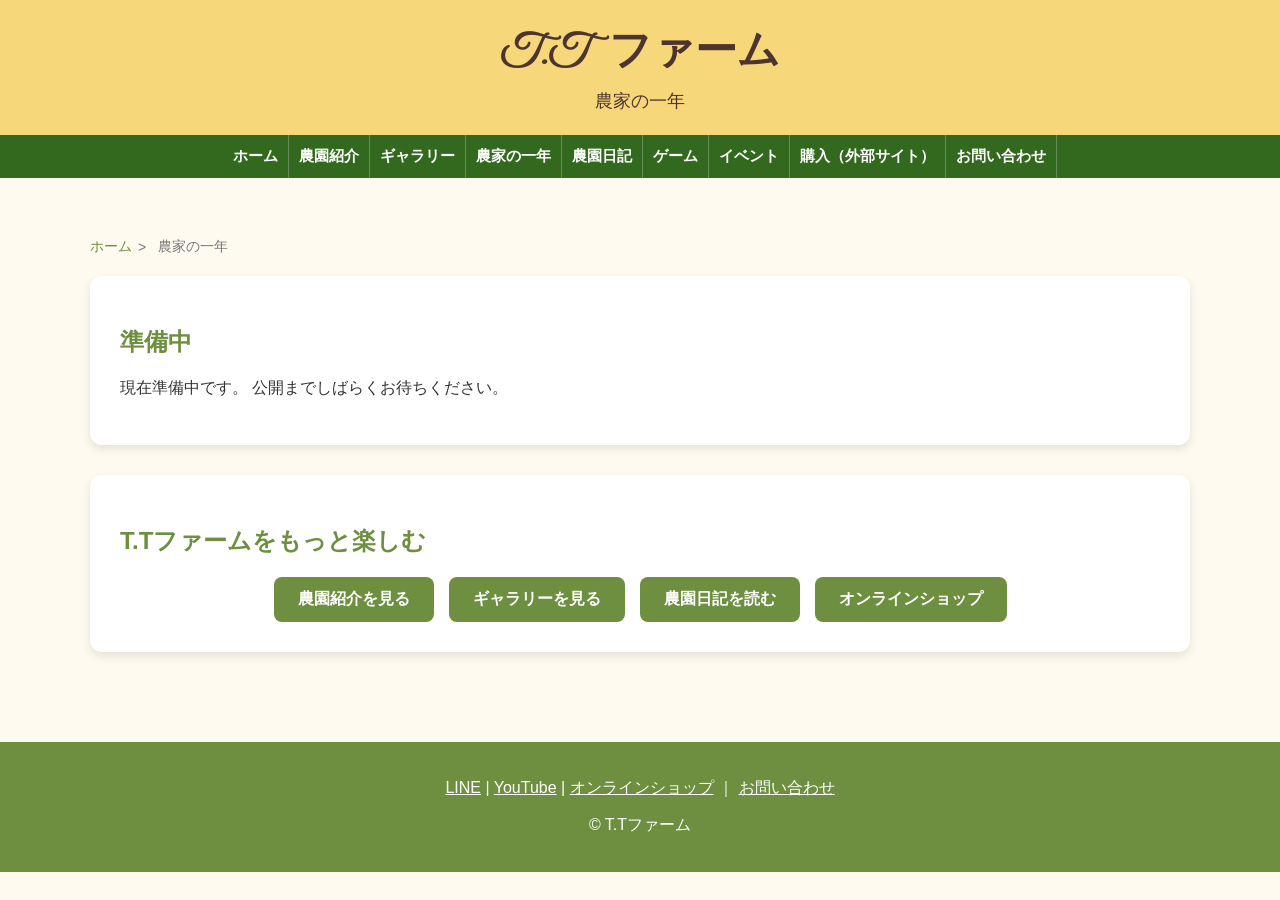
<file: year.html>
<!DOCTYPE html>
<html lang="ja">
    <head>
        <meta charset="UTF-8">
        <meta name="viewport"
        content="width=device-width, initial-scale=1.0">
        <title>T.Tファーム|農家の一年</title>
        
        <link rel="preconnect" href="https://fonts.googleapis.com">
        <link rel="preconnect" href="https://fonts.gstatic.com" crossorigin>
        <link href="https://fonts.googleapis.com/css2?family=Great+Vibes&display=swap" rel="stylesheet">
        
        <link rel="stylesheet" href="css/style.css">

        <!-- Google tag (gtag.js) -->
        <script async src="https://www.googletagmanager.com/gtag/js?id=G-S2LG05GGPD"></script>
        <script>
            window.dataLayer = window.dataLayer || [];
            function gtag(){dataLayer.push(arguments);}gtag('js',new Date());
            gtag('config', 'G-S2LG05GGPD');
        </script>

        <script type="application/ld+json">
            {
                "@context":"https://schema.org",
                "@type":"BreadcrumbList",
                "itemListElement":[
                    {
                        "@type":"ListItem",
                        "position": 1,
                        "name":"ホーム",
                        "item":"https://tt-farm.com/"
                    },
                    {
                        "@type":"ListItem",
                        "position": 2,
                        "name":"農家の一年",
                        "item":"https://tt-farm.com/year.html"
                    }
                ]
            }
        </script>
        
    </head>
   
    <body>

        <header>
            <h1>
                <span class="logo-tt">T.T</span>
                <span class="logo-ja">ファーム</span>
            </h1>
            <p>農家の一年</p>
        </header>

        <button class="menu-button"
        onclick="toggleMenu()">≡</button>

        <nav id="nav-menu">
            <a href="index.html">ホーム</a>
            <a href="about.html">農園紹介</a>
            <a href="gallery.html">ギャラリー</a>
            <a href="year.html">農家の一年</a>
            <a href="diary.html">農園日記</a>
            <a href="game.html">ゲーム</a>
            <a href="event.html">イベント</a>
            <a href="https://ttfarm.theshop.jp" target="_blank" rel="noopener noreferrer">購入（外部サイト）</a>
            <a href="contact.html">お問い合わせ</a>
        </nav>

        <main>
        <nav class="breadcrumb" aria-label="パンくずリスト">
            <a href="index.html">ホーム</a>
            <span>></span>
            <span>農家の一年</span>
        </nav>
        <section class="section">
            <h2>準備中</h2>
            <p>
                現在準備中です。
                公開までしばらくお待ちください。
            </p>

        </section>

        <section class="section">
            <h2>T.Tファームをもっと楽しむ</h2>
            <div class="about-links">
                <a href="about.html">農園紹介を見る</a>
                <a href="gallery.html">ギャラリーを見る</a>
                <a href="diary.html">農園日記を読む</a>
                <a href="https://ttfarm.theshop.jp" target="_blank" rel="noopener noreferrer">オンラインショップ</a>
            </div>
        </section>

        </main>

        <footer>
            <p>
                <a href="https://lin.ee/XFZeWaB">LINE</a> |
                <a href="https://youtube.com/channel/UCWCrfZPdQvZXiJXD6ffQQnA?si=4Xva8m6RVkRZvQrc">YouTube</a> |
                <a href="https://ttfarm.theshop.jp" target="_blank" rel="noopener noreferrer">オンラインショップ</a> ｜
                <a href="contact.html">お問い合わせ</a>
            </p>

            <p>© T.Tファーム</p>
        </footer>

        <script src="js/common.js"></script>

    </body>
</html>
</file>
<file: css/style.css>
/* ==========================================
   共通スタイル
========================================== */

body{
    margin:0;
    font-family:"Yu Gothic","Hiragino Sans",sans-serif;
    background:#fffaf0;
    color:#333;
}

/* ==========================================
   ヘッダー
========================================== */

header{
    background:#f6d77a;
    color:#4e342e;
    text-align:center;
    padding:22px;
}

.site-logo,
header h1{
    margin:0;
    font-size:42px;
}

.logo-tt{
    font-family:'Great Vibes',cursive;
    margin-right:10px;
}

.logo-ja{
    font-family:"Yu Gothic","Hiragino Sans",sans-serif;
    font-weight:bold;
}

header p{
    margin:8px 0 0;
    font-size:18px;
}
/* ==========================================
   パンくずリスト
========================================== */
.breadcrumb{
    max-width:1100px;
    margin:0 auto 20px;
    padding:0;
    background:transparent;
    display:flex;
    justify-content:flex-start;
    align-items:center;
    flex-wrap:wrap;
    font-size:14px;
    color:#777;
}

.breadcrumb a{
    color:#6d8f3f;
    text-decoration:none;
    padding:0;
    border:none;
    font-weight:normal;
}

.breadcrumb a:hover{
    color:#33691E;
    background:transparent;
    text-decoration:underline;
}

.breadcrumb span{
    margin:0 6px;
}

/* ==========================================
   ハンバーガーメニュー
========================================== */

.menu-button{
    display:none;
    position:fixed;
    top:30px;
    left:15px;
    z-index:1001;
    background:#33691E;
    color:white;
    border:none;
    font-size:28px;
    padding:8px 14px;
    cursor:pointer;
    border-radius:6px;
}

/* ==========================================
   ナビゲーション
========================================== */

nav{
    background:#33691E;
    display:flex;
    justify-content:center;
    flex-wrap:wrap;
}

nav a{
    color:white;
    text-decoration:none;
    padding:12px 20px;
    font-weight:bold;
    border-right:1px solid rgba(255,255,255,0.25);
}

nav a:hover{
    background:#558B2F;
}

/* ==========================================
   メイン
========================================== */

main{
    max-width:1100px;
    margin:40px auto;
    padding:20px;
}

/* ==========================================
   見出し
========================================== */

h2{
    color:#6d8f3f;
}

.page-title{
    text-align:center;
    color:#33691E;
    margin-bottom:30px;
}

/* ==========================================
   セクション
========================================== */

.section{
    background:white;
    padding:30px;
    margin-bottom:30px;
    border-radius:12px;
    box-shadow:0 4px 10px rgba(0,0,0,0.1);
}

.section h2{
    color:#6d8f3f;
}

.section ul{
    line-height:2;
}

/* ==========================================
   共通ボタン
========================================== */

.about-links{
    display:flex;
    justify-content:center;
    flex-wrap:wrap;
    gap:15px;
    margin-top:20px;
}

.about-links a{
    display:inline-block;
    background:#6d8f3f;
    color:white;
    text-decoration:none;
    padding:12px 24px;
    border-radius:8px;
    font-weight:bold;
}

.about-links a:hover{
    background:#33691E;
}

/* ==========================================
   フッター
========================================== */

footer{
    background:#6d8f3f;
    color:white;
    text-align:center;
    padding:20px;
}

footer a{
    color:white;
}

/* ==========================================
   スマホ
========================================== */

@media(max-width:768px){

    .site-logo,
    header h1{
        font-size:30px;
    }

    .menu-button{
        display:block;
    }

    nav{
        position:fixed;
        top:0;
        left:-260px;
        width:240px;
        height:100vh;
        background:#33691E;
        display:flex;
        flex-direction:column;
        justify-content:flex-start;
        padding-top:70px;
        transition:.3s;
        z-index:1000;
    }

    nav.open{
        left:0;
    }

    nav a{
        width:100%;
        text-align:center;
        border-right:none;
        border-bottom:1px solid rgba(255,255,255,.25);
        padding:16px 20px;
    }

    .breadcrumb{
        position:static;
        width:auto;
        height:auto;
        background:transparent;
        display:flex;
        flex-direction:row;
        justify-content:flex-start;
        align-items:center;
        font-size:12px;
        margin:0 0 15px;
        padding:0;
    }

    .breadcrumb a{
        width:auto;
        padding:0;
        color:#6d8f3f;
        border:none;
        text-align:left;
        font-weight:normal;
    }

    .breadcrumb span{
        margin:0 5px;
    }
}

@media(max-width:600px){

    .about-links{
        display:grid;
        grid-template-columns:repeat(2, 1fr);
        gap:12px;
        align-items:stretch;
    }

    .about-links a{
        width:100%;
        max-width:none;
        box-sizing:border-box;

        display:flex;
        align-items:center;
        justify-content:center;
        text-align:center;
        /* ボタン内の文字を改行しない */
        white-space:nowrap;

        /* 狭いスマホでは少しだけ文字を小さくする */
        font-size:clamp(13px, 3.6vw, 16px);
    
    }
}

/* ===== 改行させない調整・改訂版 ===== */


/* =========================
   PCナビ
========================= */
@media (min-width:769px){

    #nav-menu{
        display:flex !important;
        justify-content:center !important;
        align-items:center !important;
        flex-wrap:nowrap !important;
        width:100% !important;
    }

    #nav-menu a{
        flex:0 0 auto !important;
        white-space:nowrap !important;

        padding-left:10px !important;
        padding-right:10px !important;

        font-size:15px !important;
    }
}


/* =========================
   スマホ
========================= */
@media (max-width:768px){

    /* 「信州の自然の中で育てる作物」などを1行 */
    .home-section > h2{
        white-space:nowrap !important;

        font-size:clamp(17px, 5.3vw, 22px) !important;
        letter-spacing:-0.5px !important;
        line-height:1.35 !important;

        width:100% !important;
        text-align:center !important;
    }


    /* フッターのリンクを全部1行 */
    footer p:first-child{
        white-space:nowrap !important;

        width:100% !important;
        max-width:100% !important;

        margin-left:auto !important;
        margin-right:auto !important;

        padding-left:5px !important;
        padding-right:5px !important;

        font-size:clamp(9px, 2.7vw, 12px) !important;
        letter-spacing:-0.5px !important;
        line-height:1.5 !important;

        text-align:center !important;
    }

    footer p:first-child a{
        display:inline !important;
        white-space:nowrap !important;
        font-size:inherit !important;
    }
}


/* =========================
   Godot ゲーム
========================= */

.game-container {
    width: 100%;
    max-width: 960px;
    margin: 24px auto;
    aspect-ratio: 16 / 9;
    overflow: hidden;
    border-radius: 12px;
}

.game-container iframe {
    display: block;
    width: 100%;
    height: 100%;
    border: 0;
}



/* スマホ・タブレットを横向きにしたとき */
@media (orientation: landscape) and (pointer: coarse) {

    html,
    body {
        margin: 0 !important;
        padding: 0 !important;
        width: 100% !important;
        height: 100% !important;
        overflow: hidden !important;
    }

    .game-container {
        position: fixed !important;

        /* 画面のど真ん中に配置 */
        top: 50% !important;
        left: 50% !important;
        transform: translate(-50%, -50%) !important;

        /* 縦幅をスマホ画面に合わせる */
        height: 100dvh !important;

        /* 1152×648（16:9）を維持 */
        width: calc(100dvh * 16 / 9) !important;

        max-width: 100vw !important;
        max-height: 100dvh !important;

        margin: 0 !important;
        padding: 0 !important;

        aspect-ratio: 16 / 9 !important;
        border-radius: 0 !important;
        overflow: hidden !important;

        z-index: 99999 !important;
        background: #000;
    }

    .game-container iframe {
        display: block;
        width: 100% !important;
        height: 100% !important;
        max-width: none !important;
        border: 0 !important;
    }
}
</file>
